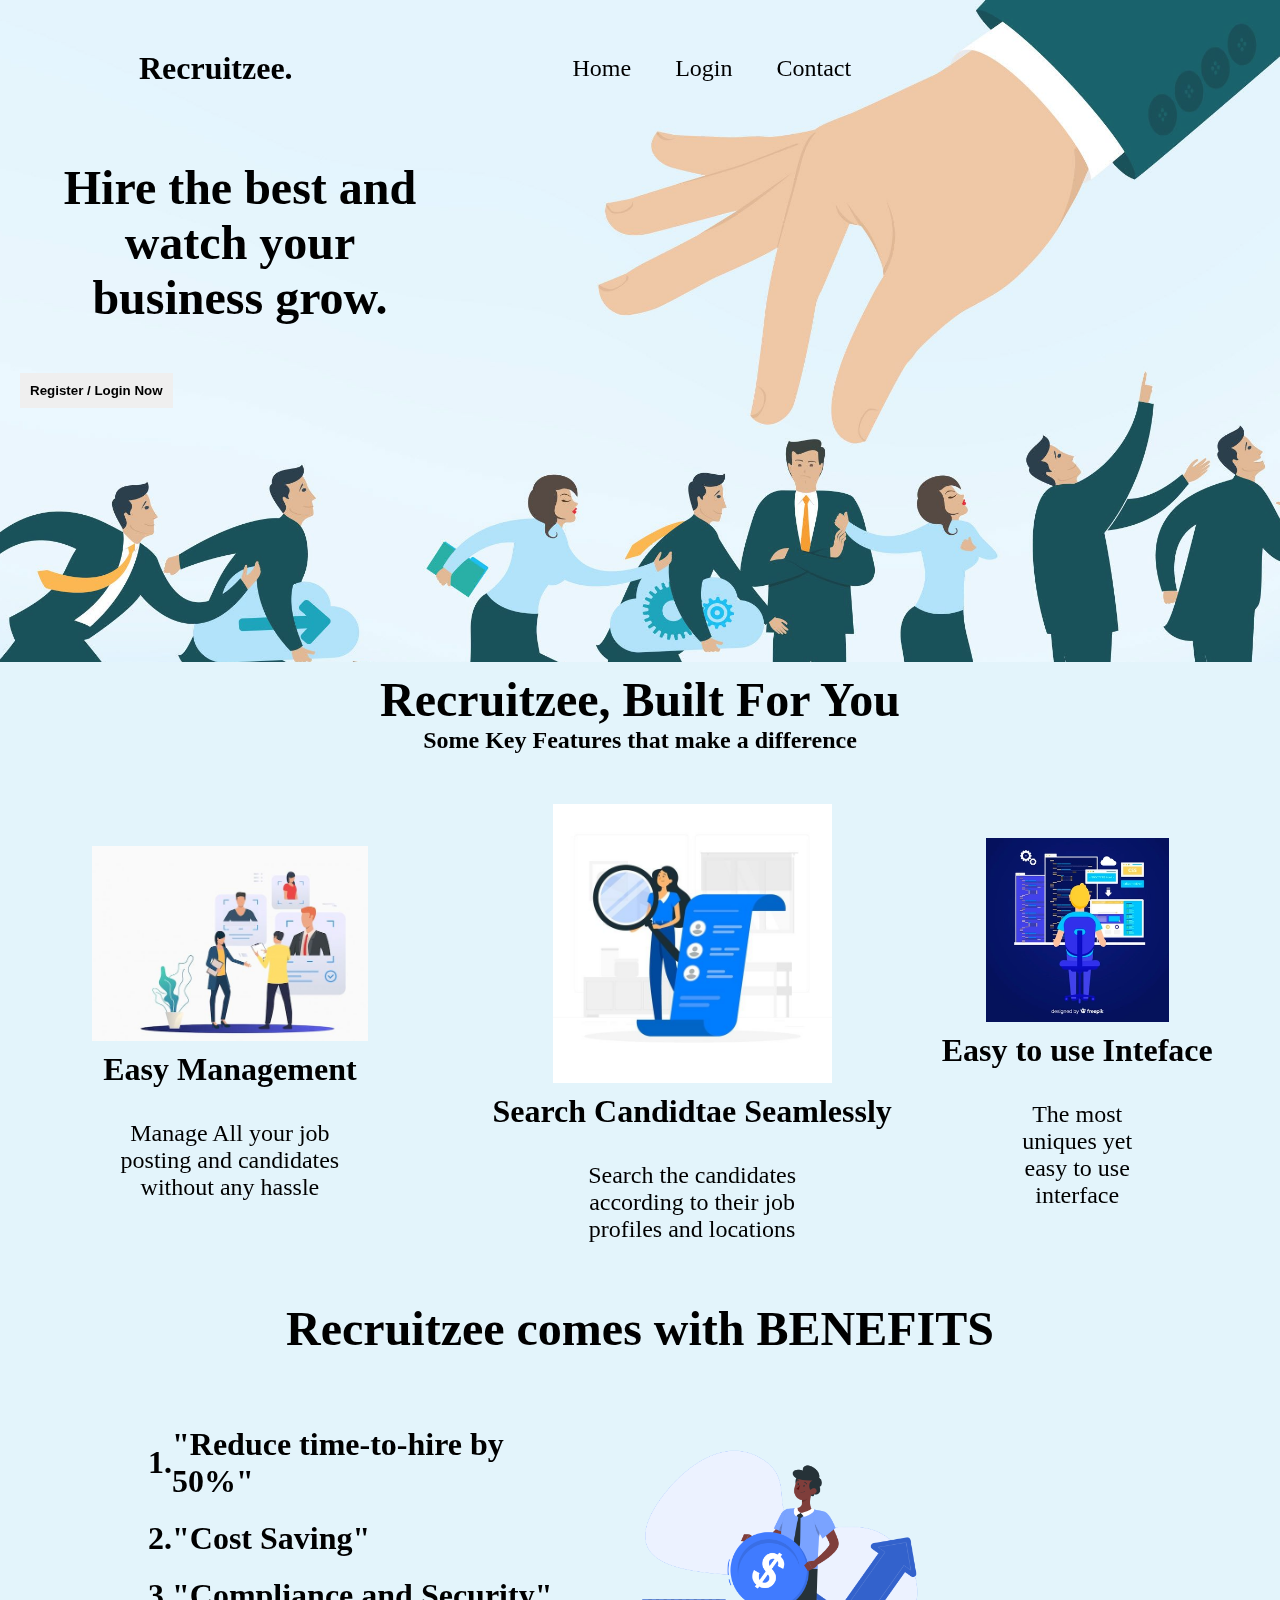
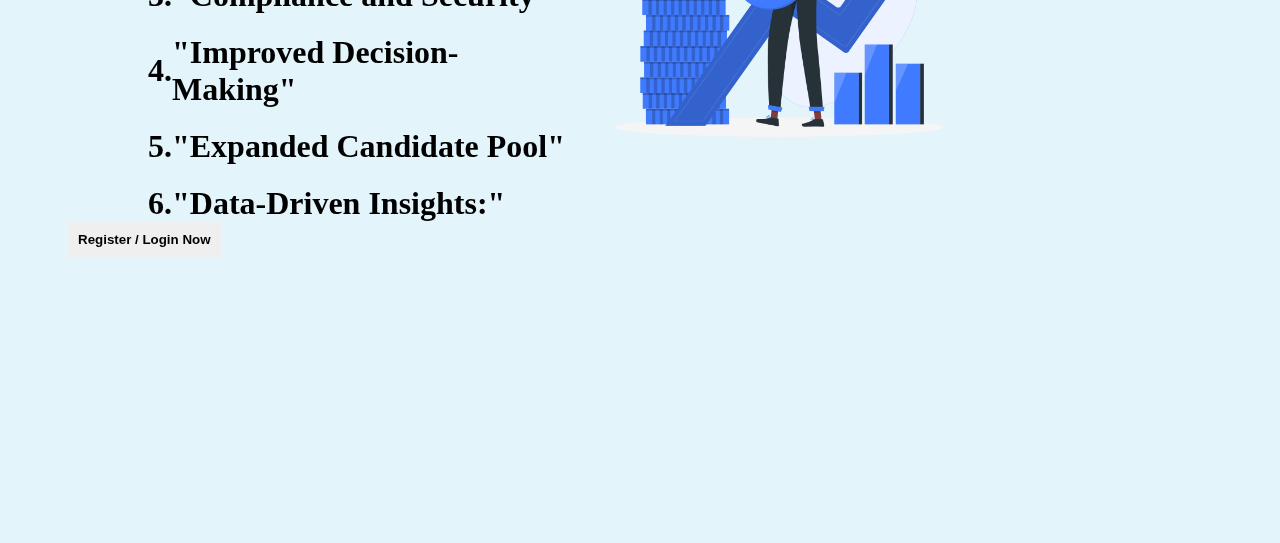
<file: online recruit/index.html>
<!DOCTYPE html>
<html lang="en">

<head>
    <meta charset="UTF-8">
    <meta name="viewport" content="width=device-width, initial-scale=1.0">
    <title>RECRUITZEE</title>
    <link rel="stylesheet" href="style.css">
</head>

<body>
    <nav>

        <div id="logo">
            Recruitzee.
        </div>
        <div>
            <ul>
                <li>Home</li>
                <li onclick="show()">Login</li>
                <li>Contact</li>
            </ul>
        </div>
        <div class="">
            <img id="ham"  src="assets/icon-menu.svg" alt="">
            <img id="close" class="inactive" src="assets/icon-close.svg" alt="">
        </div>

        <div id="loginpage" class="inactive">
            <img id="mob-close" class="active" src="assets/icon-close.svg" alt="">
            <form action="" id="myForm">
                <label for="Name">
                    Username
                </label>
                <input type="text" id="inUser" value="" placeholder="Enter User name">
                <label for="Name">
                    Password
                </label>
                <input type="password" id="inPass" value="" placeholder="Enter Password">
                <div style="display: flex; padding: 10px; padding-left: 20px;">
                    <button onclick="register()" id="btn">
                         Register
                    </button>
                    <button onclick="login()" id="btn">
                        Login
                   </button>
                </div>
            </form>
        </div>
    </nav>

    <div id="mobile-nav" class="inactive">
        <ul>
            <li>Home</li>
            <li  onclick="show()">Login</li>
            <li>Contact</li>
        </ul>
    </div>
    <div id="hero-section">
        <div id="main-head">
            <h2>
                Hire the best and watch your business grow.
            </h2>
        </div>
        <button style="margin-left: 20px; padding: 10px; border: none ; font-weight: bold; cursor: pointer;" onclick="show()">
           Register / Login Now
        </button>
    </div>
    <section id="features">
        <div>
            <h2 style="margin-top: -90px;">
                Recruitzee, Built For You
            </h2>

            <p class="sub-head">Some <span>Key</span> Features that make a difference</p>

            <div id="kf-list">
                <div class="feature">
                    <img src="assets/k1.jpg" alt="" srcset="">
                    <h1>Easy Management</h1>
                    <p>Manage All your job posting and candidates without any hassle</p>
                </div>
                <div class="feature">
                    <img src="assets/k2.jpg" alt="" srcset="">
                    <h1>Search Candidtae Seamlessly</h1>
                    <p>Search the candidates according to their job profiles and locations</p>
                </div>
                <div class="feature" id="feature3">
                    <img src="assets/k3.png" alt="" srcset="">
                    <h1>Easy to use Inteface</h1>
                    <p>The most uniques yet easy to use interface</p>
                </div>
            </div>

        </div>
    </section>

    <section style="background-color: rgb(227, 244, 251);" id="benefits">
        <h2>Recruitzee comes with BENEFITS</h2>
        <div style="margin-left: 100px;" id="b-flex">
            <div class="benefit-list">
                <div class="b1">
                    <span>1.</span>  
                    <p>"Reduce time-to-hire by 50%" </p>
                </div>
                <div id="b2" class="b1">
                    <span>2.</span>  
                    <p>"Cost Saving"</p>
                </div>
                <div id="b3" class="b1">
                    <span>3.</span>  
                    <p>"Compliance and Security"</p>
                </div>
                <div id="b4" class="b1">
                    <span>4.</span>  
                    <p>"Improved Decision-Making"</p>
                </div>
                <div id="b5" class="b1">
                    <span>5.</span>  
                    <p>"Expanded Candidate Pool"</p>
                </div>
                <div id="b6" class="b1">
                    <span>6.</span>  
                    <p>"Data-Driven Insights:"</p>
                </div>
            </div>
            <div>
                <img src="assets/benefits.png" alt="">
            </div>
        </div>
        <button style="margin-left: 20px; padding: 10px; border: none ; font-weight: bold; cursor: pointer;" onclick="show()">
            Register / Login Now
         </button>
    </div>

    </section>
</body>
  <script src="App.js"></script>

</html>
</file>
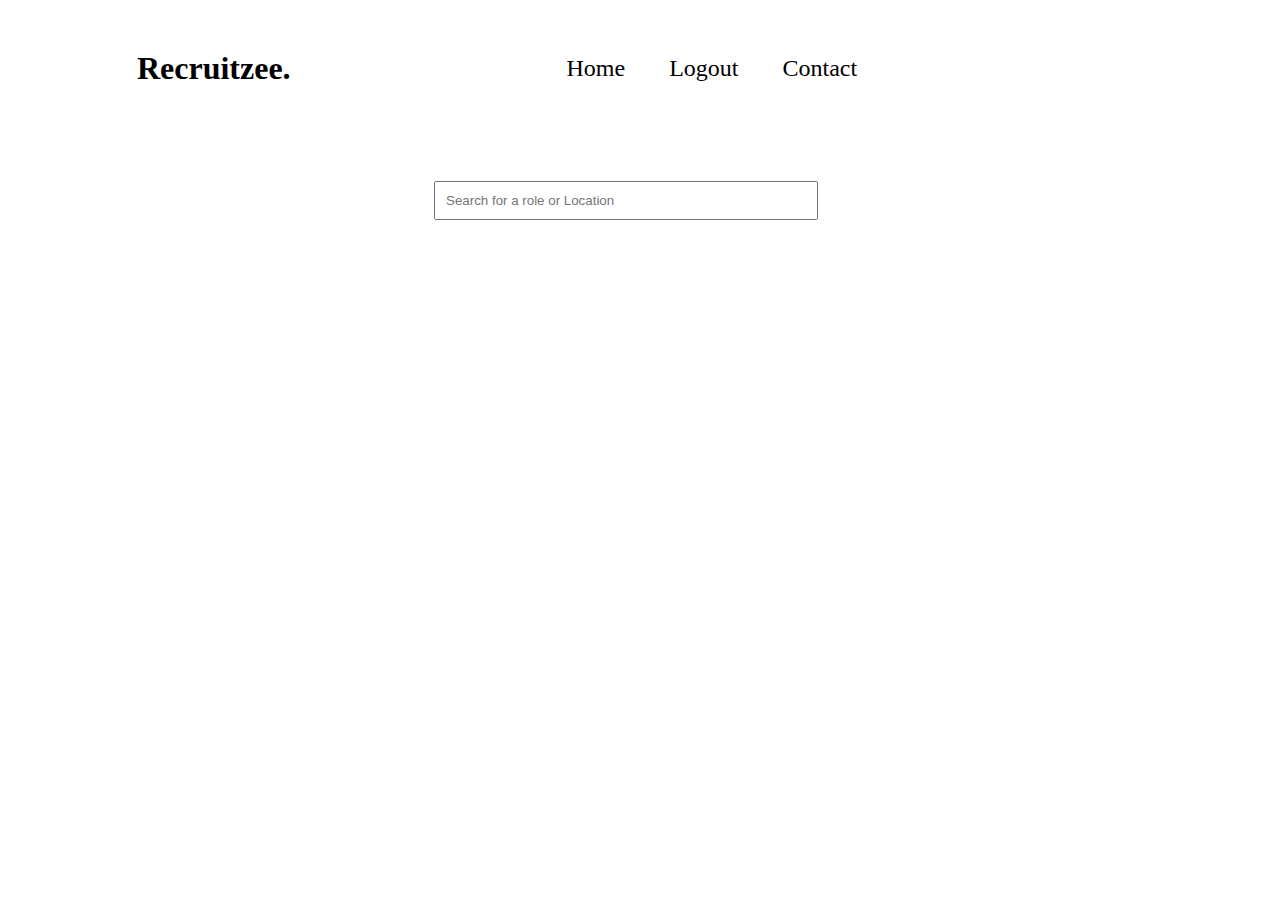
<file: online recruit/searchCandidate.html>
<!DOCTYPE html>
<html lang="en">
<head>
    <meta charset="UTF-8">
    <meta name="viewport" content="width=device-width, initial-scale=1.0">
    <title>Document</title>
    <link rel="stylesheet" href="style.css">
</head>
<body>
    <nav>
        <div id="logo">
            Recruitzee.
        </div>
        <div>
            <ul>
                <li>Home</li>
                <li onclick="logout()">Logout</li>
                <li>Contact</li>
            </ul>
        </div>
        <div class="">
            <img id="ham"  src="assets/icon-menu.svg" alt="">
            <img id="close" class="inactive" src="assets/icon-close.svg" alt="">
        </div>

        <div id="loginpage" class="inactive">
            <img id="mob-close" class="active" src="assets/icon-close.svg" alt="">
            <form action="" id="myForm">
                <label for="Name">
                    Username
                </label>
                <input type="text" id="inUser" value="" placeholder="Enter User name">
                <label for="Name">
                    Password
                </label>
                <input type="password" id="inPass" value="" placeholder="Enter Password">
                <div style="display: flex; padding: 10px;">
                    <button onclick="register()" id="btn">
                         Register
                    </button>
                    <button onclick="logout()" id="btn">
                        Logout
                   </button>
                </div>
            </form>
        </div>
    </nav>
    <div id="mobile-nav" class="inactive">
        <ul>
            <li>Home</li>
            <li  onclick="logout()">Logout</li>
            <li>Contact</li>
        </ul>
    </div>

    <div id="searchdiv" >
        <input   type="text" placeholder="Search for a role or Location" name="" id="search">
        <span></span>
    </div>

    <div id="list">
        
    </div>
</body>
<script src="App.js"></script>

</html>
</file>
<file: online recruit/style.css>
* {
    padding: 0;
    margin: 0;
    box-sizing: border-box;
}

/* navbar */

nav {
    display: flex;
    flex-direction: row;
    justify-content: center;
    margin: 50px 20px 15px 10px;
    justify-content: space-around;
    align-items: center;
}

#logo {
    font-size: 2rem;
    font-weight: bolder;
}

ul {
    display: flex;
    flex-direction: row;
    list-style: none;
}

ul li {
    list-style: none;
    padding: 3px 22px;
    font-size: 1.5rem;
    cursor: pointer;
}

ul li:hover{
    color: rgb(151, 151, 245);
}

#mobile-nav ul {
    position: absolute;
    align-items: center;
    background-color: black;
    color: white;
    padding: 10px;
    top: 40;
    left: 0;
    align-items: center;
    display: flex;
    flex-direction: column;
}


/* Hero Section */

#main-head {
    font-size: 1.5rem;;
    width: 30rem;
    padding: 5rem;
    color: white;
}

#main-head::before{
    content: "";
    background-color: black;
    position: absolute;
    top: 160px;
    left: 60px;
    z-index: -1;
    opacity: 0.9;
    background-size: cover;
    width: 50%;
    height: 50%;
}

#hero-section {
    display: flex;
    flex-direction: column;
    height: 650px;
}

button {
    width: fit-content;
}

#hero-section::before {
    content: " ";
    background-image: url(assets/home.jpg.jpg);
    background-repeat: no-repeat;
    background-position: center;
    width: 100%;
    height: 100%;
    background-size: cover;
    position: fixed;
    top: 0;
    left: 0;
    opacity: 0.9;
    z-index: -1;
}

/* features */
#features,
#benefits {
    /* margin-top: 45rem; */
    background-color: rgb(227, 244, 251);
    width: 100%;
}

.sub-head {
    text-align: center;
    font-weight: bold;
    font-size: x-large;
}

h2 {
    text-align: center;
    font-size: 3rem;
    padding-top: 10px;
}

#kf-list {
    display: flex;
    flex-direction: row;
    margin-top: 50px;
    align-items: center;
    margin-right: 50px;
}

img {
    width: 60%;
}

.feature {
    display: flex;
    flex-direction: column;
    align-items: center;

}

.feature p {
    width: 50%;
    text-align: center;
    margin-top: 2rem;
    font-size: x-large;
}

.feature h1 {
    margin-top: 10px;
}

#feature3 {
    width: 26rem;
}

/* benefits */

#benefits {
    padding: 3rem;
    
}

#benefits .b1 {
    display: flex;
    flex-direction: row;
    align-items: center;
    font-size: 2rem;
    font-weight: bold;
    padding-top: 10px;
    margin-top: 10px;
}

.benefit-list {
    margin-top: 50px;
}

#b2 span,
p {
    text-align: left;
    align-items: end;
}

#b-flex {
    display: flex;
    align-items: center;
    flex-direction: row;
    justify-content: space-between;
    width: 95%;
    margin-left: 100px;
}


#loginpage {
    position: absolute;
    top: 20%;
    left: 35%;
    width: 30%;
    height: 60%;
    background-color: rgb(55, 183, 234);
}

#mob-close {
    width: 20px;
    margin-left: 10px;
    margin-top: 10px;
}

.inactive {
    display: none;
}

.active {
    display: block;
}

form {
    display: flex;
    flex-direction: column;
    align-items: center;
    padding-top: 10px;
    padding: 20px;
}

label {
    font-size: x-large;
}

input,
label {
    margin-top: 10px;
    width: 20rem;
    padding: 10px;
}

form #btn {
    margin-top: 40px;
    padding: 10px;
    background-color: rgb(218, 226, 236);
    font-weight: bold;
    font-size: medium;
    border: none;
    border-radius: 20rem;
    cursor: pointer;
}

@media (min-width: 280px) {

    #hero-section::before{
        position: absolute;
        background-image: url(assets/home-mobile.jpg);
        opacity: 0.9;
    }
    ul {
        display: none;
    }

    #main-head {
        font-size: medium;
        width: 20rem;
        padding: 3rem;
    }
    #main-head::before{
        content: "";
        background-color: black;
        position: absolute;
        top: 160px;
        left: 60px;
        z-index: -1;
        opacity: 0.9;
        background-size: cover;
        width: 50%;
        height: 50%;
    }
    #loginpage {
        left: 10%;
        width: 80%;
    }

    input,
    label {
        width: 15rem;
    }
    #kf-list{
        flex-direction: column;
        align-items: center;
    }
    #features{
        padding-top: 0;
    }
    #benefits{
        background-color: rgb(227, 244, 251);
    }
    #b-flex{
        flex-direction: column;
        margin-left: 0px;
    }
    #benefits .b1{
        font-size: 1.2rem;
    }
    #list{
        padding: 20px;
        margin-top: 10px;
    }
    .item{
        display: flex;
        flex-direction: column;
        border: 2px solid black;
        padding: 10px;
        margin-top: 10px;
    }
    #search{
        margin-left: 50px;
        width: fit-content;
    }

}

@media (min-width: 768px) {

    #hero-section::before{
        background-image: url(assets/home.jpg.jpg);
        opacity: 0.9;
        position: fixed;
    }
    #main-head {
        font-size: x-large;
        width: 30rem;
        padding: 3rem;
        color: black;
    }
    #main-head::before{
        
        background: none;
        
    }

    ul {
        display: flex;
    }

    #ham {
        display: none;
    }
    #kf-list {
       
        flex-direction: row;
       
    }
    #b-flex {
        flex-direction: row;
    }
    #benefits {
        padding: 3rem;
        height: 100vh;
    }
    #benefits .b1{
        font-size: 2rem;
    }
    .item{
        display: flex;
        flex-direction: column;
        border: 2px solid black;
        padding: 10px;
        margin-top: 10px;
        width: 100%;
        font-size: x-large;
    }
    #list{
        display: grid;
        grid-template-columns:400px 400px 400px;
        width: fit-content;
        position: absolute;
        left: 2rem;
        top: 10rem;
        row-gap: 10px;
        column-gap: 20px;
    }
    #search{
        width: 30%;
        position: absolute;
        left: 30%;
        top: 19%;
    }
    #b-flex{
        /* margin-left: 150px; */
    }
    #close{
        display: none;
    }
    #loginpage {
       
        width: 30%;
        left: 30%;
    }
}
</file>
